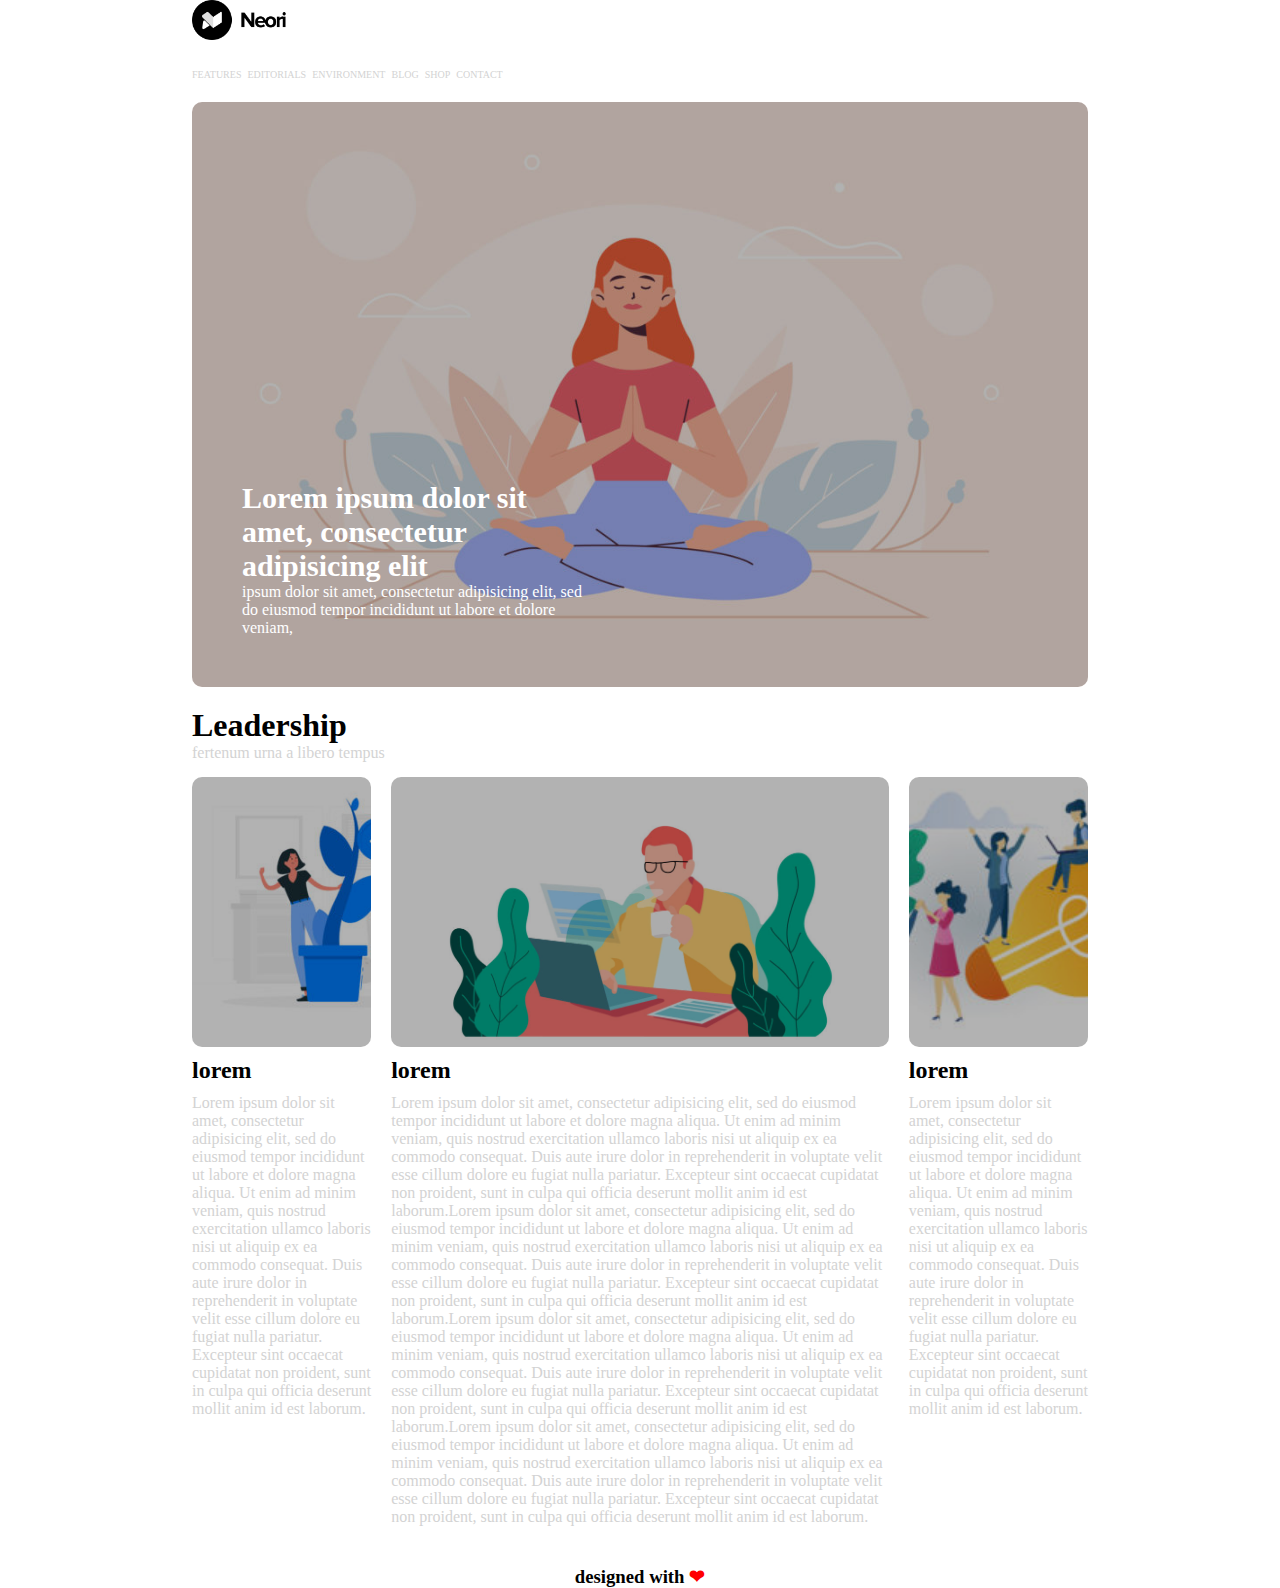
<file: index.html>
<!DOCTYPE html>
<html lang="en" dir="ltr">
  <head>
    <meta charset="utf-8">
    <title>struttura</title>
    <link rel="stylesheet" href="css/style.css">
    <link rel="preconnect" href="https://fonts.gstatic.com">
<link href="https://fonts.googleapis.com/css2?family=Montserrat:wght@600&display=swap" rel="stylesheet">
  </head>
  <body>
    <main>
      <!-- intestazione/navigazione -->
      <header>
        <img id="logo"src="img/logo.png" alt="logo della pagina">
        <nav>
          <ul>
            <li>FEATURES</li>
            <li>EDITORIALS</li>
            <li>ENVIRONMENT</li>
            <li>BLOG</li>
            <li>SHOP</li>
            <li>CONTACT</li>
          </ul>
        </nav>
      </header>
        <!-- contenuto  -->
      <section class="jumbotron">
        <div>
          <span>Lorem ipsum dolor sit amet, consectetur adipisicing elit</span>
          <br><span>ipsum dolor sit amet, consectetur adipisicing elit, sed do eiusmod tempor incididunt ut labore et dolore veniam,</span>
        </div>
        <div class="layover">
        </div>
      </section>
          <!-- articoli -->
      <section class="row">

        <div class="title">
          <h1>Leadership</h1>
          <span>fertenum urna a libero tempus</span>
        </div>

        <aside>
          <div class="img-left">
            <div class="layover">
            </div>
          </div>
          <h2>lorem</h2>
          <p>Lorem ipsum dolor sit amet, consectetur adipisicing elit, sed do eiusmod tempor incididunt ut labore et dolore magna aliqua. Ut enim ad minim veniam, quis nostrud exercitation ullamco laboris nisi ut aliquip ex ea commodo consequat. Duis aute irure dolor in reprehenderit in voluptate velit esse cillum dolore eu fugiat nulla pariatur. Excepteur sint occaecat cupidatat non proident, sunt in culpa qui officia deserunt mollit anim id est laborum.</p>
        </aside>

        <div class="center">
          <div class="img-center">
            <div class="layover">
            </div>
          </div>

          <h2>lorem</h2>
          <p>Lorem ipsum dolor sit amet, consectetur adipisicing elit, sed do eiusmod tempor incididunt ut labore et dolore magna aliqua. Ut enim ad minim veniam, quis nostrud exercitation ullamco laboris nisi ut aliquip ex ea commodo consequat. Duis aute irure dolor in reprehenderit in voluptate velit esse cillum dolore eu fugiat nulla pariatur. Excepteur sint occaecat cupidatat non proident, sunt in culpa qui officia deserunt mollit anim id est laborum.Lorem ipsum dolor sit amet, consectetur adipisicing elit, sed do eiusmod tempor incididunt ut labore et dolore magna aliqua. Ut enim ad minim veniam, quis nostrud exercitation ullamco laboris nisi ut aliquip ex ea commodo consequat. Duis aute irure dolor in reprehenderit in voluptate velit esse cillum dolore eu fugiat nulla pariatur. Excepteur sint occaecat cupidatat non proident, sunt in culpa qui officia deserunt mollit anim id est laborum.Lorem ipsum dolor sit amet, consectetur adipisicing elit, sed do eiusmod tempor incididunt ut labore et dolore magna aliqua. Ut enim ad minim veniam, quis nostrud exercitation ullamco laboris nisi ut aliquip ex ea commodo consequat. Duis aute irure dolor in reprehenderit in voluptate velit esse cillum dolore eu fugiat nulla pariatur. Excepteur sint occaecat cupidatat non proident, sunt in culpa qui officia deserunt mollit anim id est laborum.Lorem ipsum dolor sit amet, consectetur adipisicing elit, sed do eiusmod tempor incididunt ut labore et dolore magna aliqua. Ut enim ad minim veniam, quis nostrud exercitation ullamco laboris nisi ut aliquip ex ea commodo consequat. Duis aute irure dolor in reprehenderit in voluptate velit esse cillum dolore eu fugiat nulla pariatur. Excepteur sint occaecat cupidatat non proident, sunt in culpa qui officia deserunt mollit anim id est laborum.</p>
        </div>

        <aside>
          <div class="img-right">
            <div class="layover">
            </div>
          </div>

          <h2>lorem</h2>
          <p>Lorem ipsum dolor sit amet, consectetur adipisicing elit, sed do eiusmod tempor incididunt ut labore et dolore magna aliqua. Ut enim ad minim veniam, quis nostrud exercitation ullamco laboris nisi ut aliquip ex ea commodo consequat. Duis aute irure dolor in reprehenderit in voluptate velit esse cillum dolore eu fugiat nulla pariatur. Excepteur sint occaecat cupidatat non proident, sunt in culpa qui officia deserunt mollit anim id est laborum.</p>
        </aside>

      </section>
        <!-- pié pagina -->
      <footer>
        <h3>designed with <span id="red">&#x2764;</span></h3>
      </footer>
    </main>
  </body>
</html>
</file>
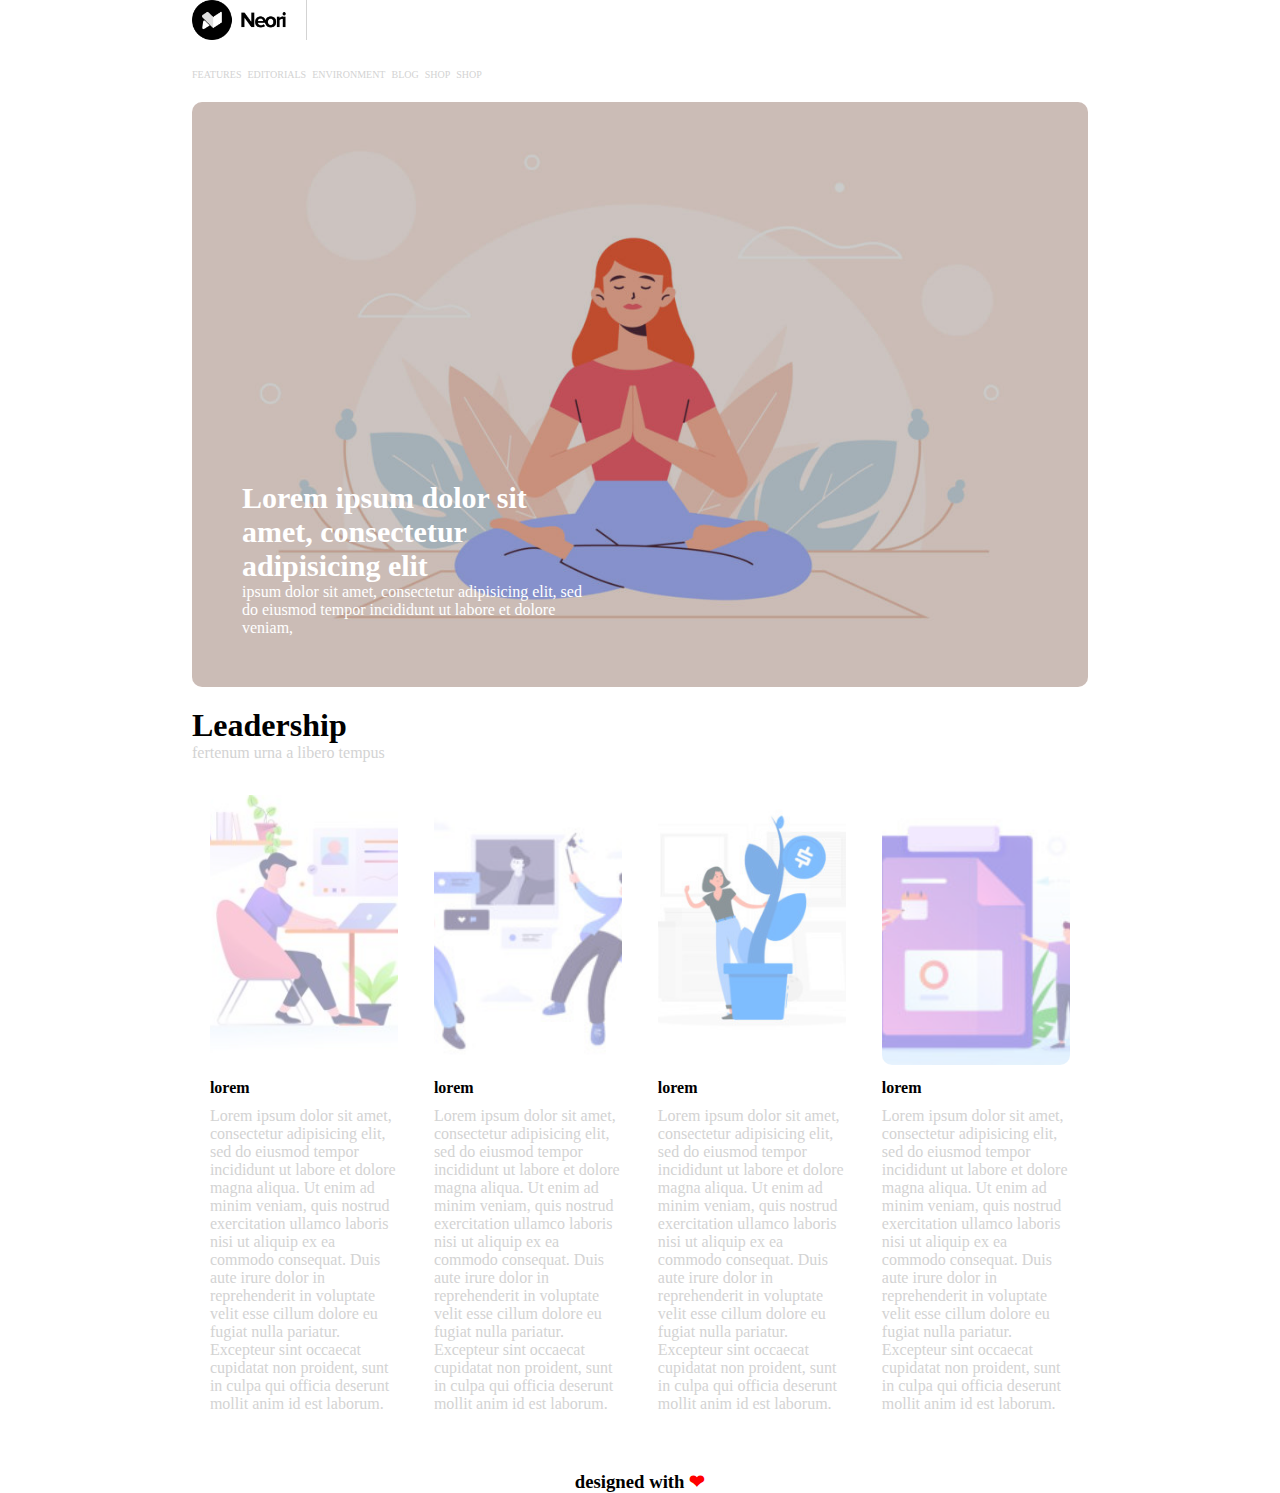
<file: bonus/index-bonus.html>
<!DOCTYPE html>
<html lang="en" dir="ltr">
  <head>
    <meta charset="utf-8">
    <title>struttura</title>
    <link rel="stylesheet" href="css/style-bonus.css">
    <link rel="preconnect" href="https://fonts.gstatic.com">
<link href="https://fonts.googleapis.com/css2?family=Montserrat:wght@600&display=swap" rel="stylesheet">
  </head>
  <body>
    <main>
      <!-- intestazione/navigazione -->
      <header>
        <img id="logo"src="../img/logo.png" alt="logo della pagina">
        <nav>
          <ul>
            <li><a href="https://github.com/chiefanunzio">FEATURES</a></li>
            <li><a href="https://github.com/chiefanunzio">EDITORIALS</a></li>
            <li><a href="https://github.com/chiefanunzio">ENVIRONMENT</a></li>
            <li><a href="https://github.com/chiefanunzio">BLOG</a></li>
            <li><a href="https://github.com/chiefanunzio">SHOP</a></li>
            <li><a href="https://github.com/chiefanunzio">SHOP</a></li>

          </ul>
        </nav>
      </header>
        <!-- contenuto  -->
      <section class="jumbotron">
        <div>
          <span>Lorem ipsum dolor sit amet, consectetur adipisicing elit</span>
          <br><span>ipsum dolor sit amet, consectetur adipisicing elit, sed do eiusmod tempor incididunt ut labore et dolore veniam,</span>
          </div>
          <div class="layover">
        </div>
      </section>
          <!-- articoli -->
      <section class="row">
        <div class="title">
          <h1>Leadership</h1>
          <span>fertenum urna a libero tempus</span>
        </div>

        <aside>
          <div>
            <img class="img-post"src="../img/img-4.jpg" alt="">
          </div>


          <h4>lorem</h4>
          <p>Lorem ipsum dolor sit amet, consectetur adipisicing elit, sed do eiusmod tempor incididunt ut labore et dolore magna aliqua. Ut enim ad minim veniam, quis nostrud exercitation ullamco laboris nisi ut aliquip ex ea commodo consequat. Duis aute irure dolor in reprehenderit in voluptate velit esse cillum dolore eu fugiat nulla pariatur. Excepteur sint occaecat cupidatat non proident, sunt in culpa qui officia deserunt mollit anim id est laborum.</p>
        </aside>

        <aside>
          <div>
            <img class="img-post"src="../img/img-5.jpg" alt="">
          </div>


          <h4>lorem</h4>
          <p>Lorem ipsum dolor sit amet, consectetur adipisicing elit, sed do eiusmod tempor incididunt ut labore et dolore magna aliqua. Ut enim ad minim veniam, quis nostrud exercitation ullamco laboris nisi ut aliquip ex ea commodo consequat. Duis aute irure dolor in reprehenderit in voluptate velit esse cillum dolore eu fugiat nulla pariatur. Excepteur sint occaecat cupidatat non proident, sunt in culpa qui officia deserunt mollit anim id est laborum.</p>
        </aside>

        <aside>
          <div>
            <img class="img-post"src="../img/img-1.jpg" alt="">
          </div>


          <h4>lorem</h4>
          <p>Lorem ipsum dolor sit amet, consectetur adipisicing elit, sed do eiusmod tempor incididunt ut labore et dolore magna aliqua. Ut enim ad minim veniam, quis nostrud exercitation ullamco laboris nisi ut aliquip ex ea commodo consequat. Duis aute irure dolor in reprehenderit in voluptate velit esse cillum dolore eu fugiat nulla pariatur. Excepteur sint occaecat cupidatat non proident, sunt in culpa qui officia deserunt mollit anim id est laborum.</p>
        </aside>

        <aside>
          <div>
            <img class="img-post"src="../img/img-2.jpg" alt="">
          </div>


          <h4>lorem</h4>
          <p>Lorem ipsum dolor sit amet, consectetur adipisicing elit, sed do eiusmod tempor incididunt ut labore et dolore magna aliqua. Ut enim ad minim veniam, quis nostrud exercitation ullamco laboris nisi ut aliquip ex ea commodo consequat. Duis aute irure dolor in reprehenderit in voluptate velit esse cillum dolore eu fugiat nulla pariatur. Excepteur sint occaecat cupidatat non proident, sunt in culpa qui officia deserunt mollit anim id est laborum.</p>
        </aside>
      </section>
          <!-- pié pagina -->
      <footer>
        <h3>designed with <span id="red">&#x2764;</span></h3>
      </footer>
    </main>
  </body>
</html>
</file>
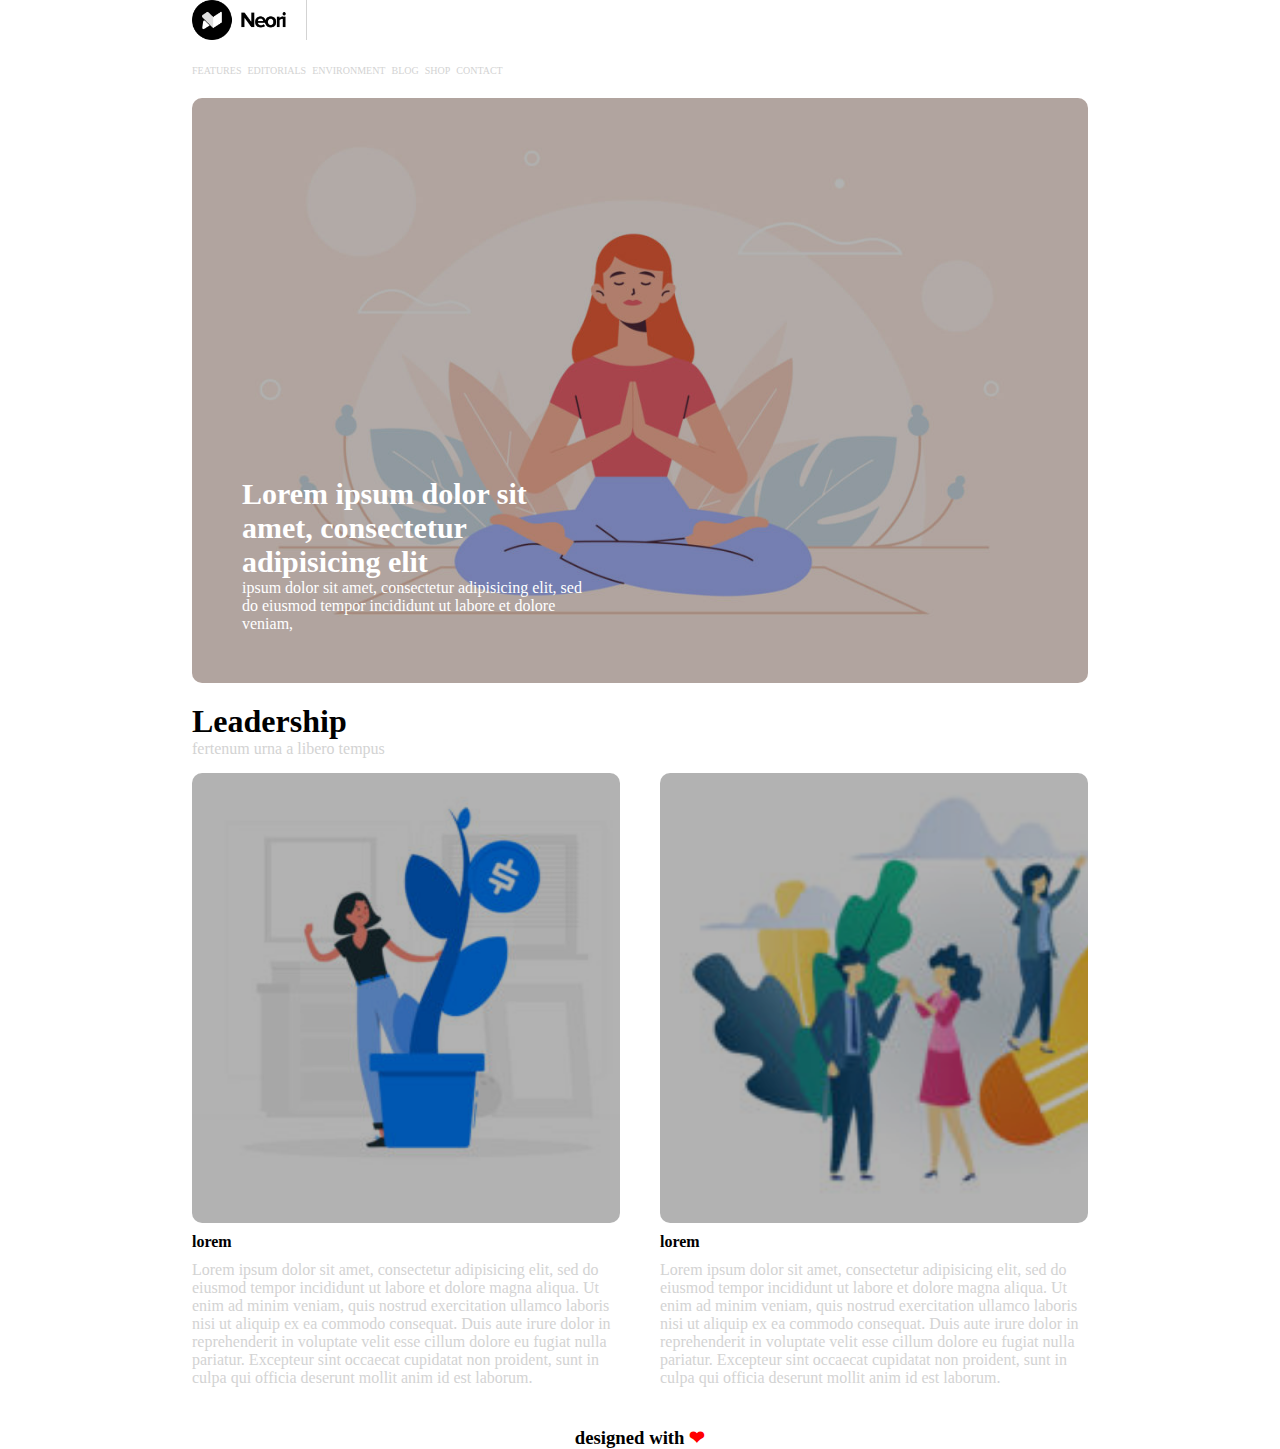
<file: bonus/index1.html>
<html lang="en" dir="ltr">
  <head>
    <meta charset="utf-8">
    <title>struttura bonus1</title>
    <link rel="stylesheet" href="css/style1.css">
    <link rel="preconnect" href="https://fonts.gstatic.com">
<link href="https://fonts.googleapis.com/css2?family=Montserrat:wght@600&display=swap" rel="stylesheet">
  </head>
  <body>
    <main>
      <!-- intestazione/navigazione -->
      <header>
        <img id="logo"src="../img/logo.png" alt="logo della pagina">
        <nav>
          <ul>
            <li>FEATURES</li>
            <li>EDITORIALS</li>
            <li>ENVIRONMENT</li>
            <li>BLOG</li>
            <li>SHOP</li>
            <li>CONTACT</li>
          </ul>
        </nav>
      </header>
        <!-- contenuto  -->
      <section class="jumbotron">
        <div>
          <span>Lorem ipsum dolor sit amet, consectetur adipisicing elit</span>
          <br><span>ipsum dolor sit amet, consectetur adipisicing elit, sed do eiusmod tempor incididunt ut labore et dolore veniam,</span>
        </div>
        <div class="layover">
        </div>
      </section>

      <section class="row">

        <div class="title">
          <h1>Leadership</h1>
          <span>fertenum urna a libero tempus</span>
        </div>

        <aside class="left">
          <div class="img-left">
            <div class="layover">
            </div>
          </div>
          <h4>lorem</h4>
          <p>Lorem ipsum dolor sit amet, consectetur adipisicing elit, sed do eiusmod tempor incididunt ut labore et dolore magna aliqua. Ut enim ad minim veniam, quis nostrud exercitation ullamco laboris nisi ut aliquip ex ea commodo consequat. Duis aute irure dolor in reprehenderit in voluptate velit esse cillum dolore eu fugiat nulla pariatur. Excepteur sint occaecat cupidatat non proident, sunt in culpa qui officia deserunt mollit anim id est laborum.</p>
        </aside>

        <aside>
          <div class="img-right">
            <div class="layover">
            </div>
          </div>
          <h4>lorem</h4>
          <p>Lorem ipsum dolor sit amet, consectetur adipisicing elit, sed do eiusmod tempor incididunt ut labore et dolore magna aliqua. Ut enim ad minim veniam, quis nostrud exercitation ullamco laboris nisi ut aliquip ex ea commodo consequat. Duis aute irure dolor in reprehenderit in voluptate velit esse cillum dolore eu fugiat nulla pariatur. Excepteur sint occaecat cupidatat non proident, sunt in culpa qui officia deserunt mollit anim id est laborum.</p>
        </aside>

      </section>
        <!-- pié pagina -->
      <footer>
        <h3>designed with <span id="red">&#x2764;</span></h3>
      </footer>
    </main>
  </body>
</html>
</file>
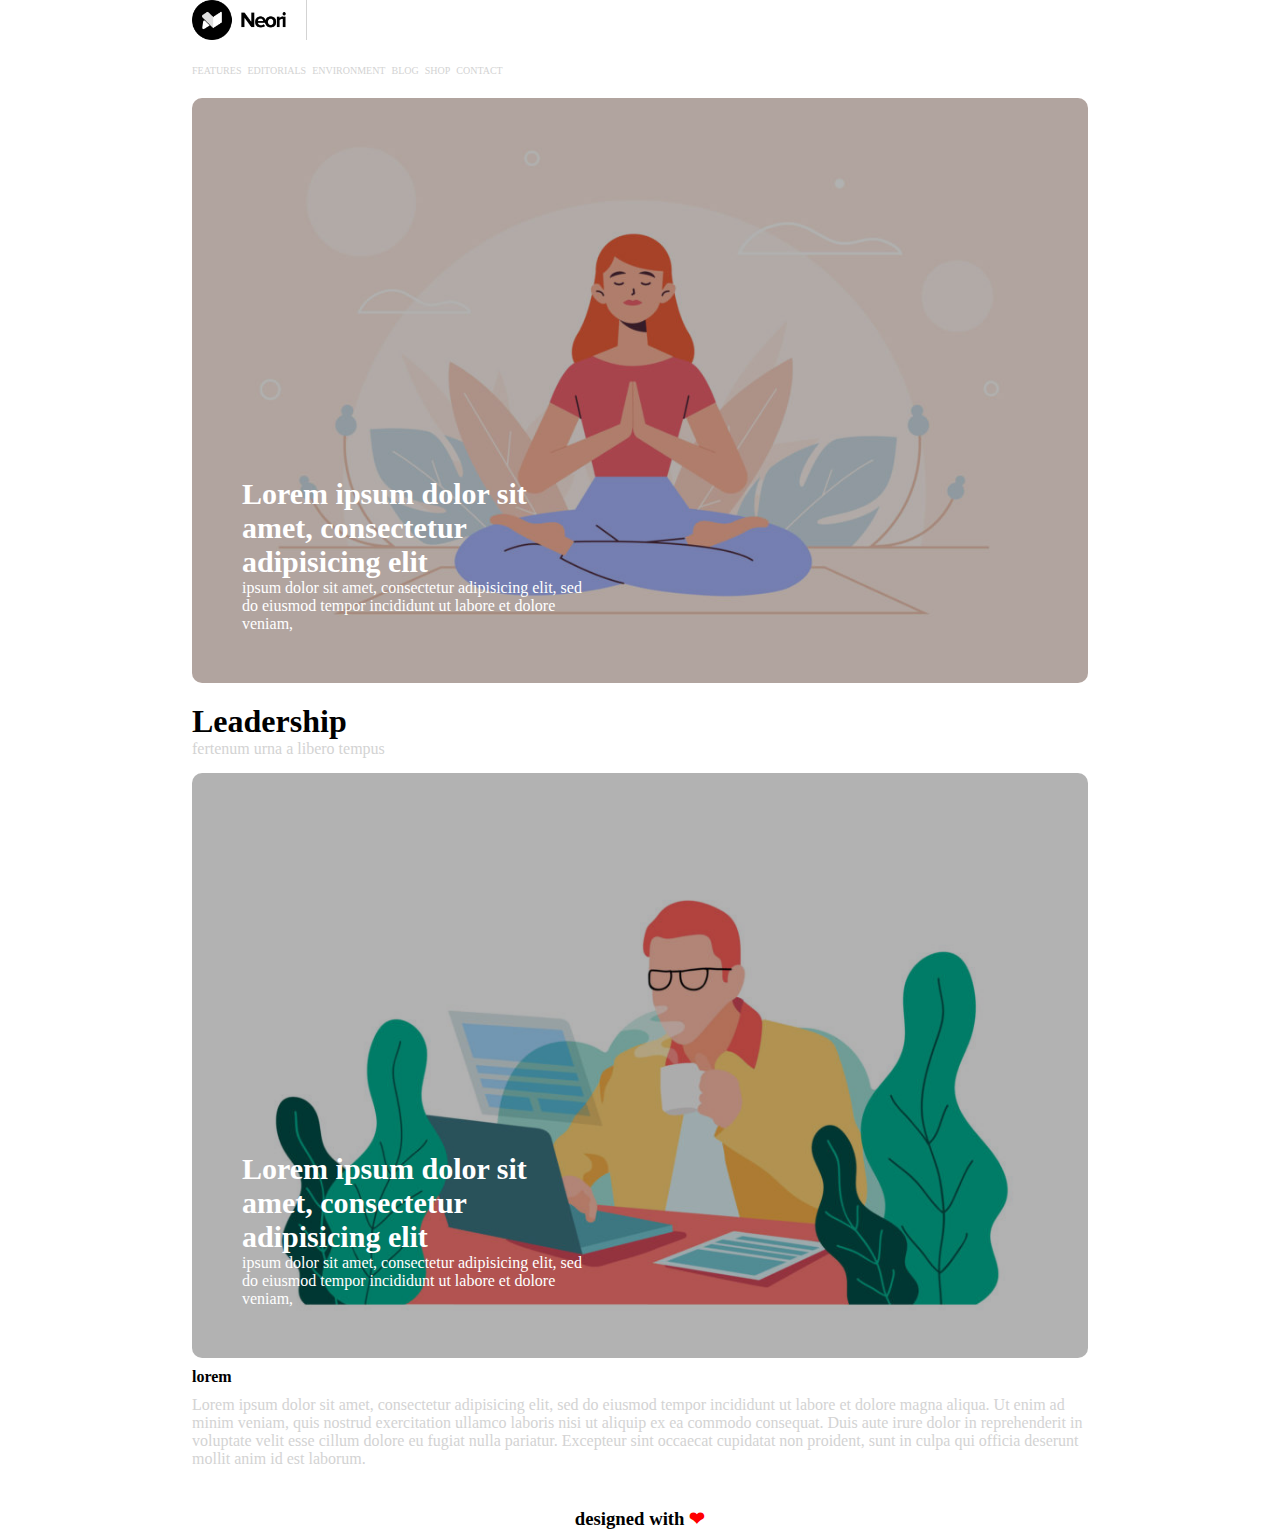
<file: bonus/index2.html>
<html lang="en" dir="ltr">
  <head>
    <meta charset="utf-8">
    <title>struttura bonus1</title>
    <link rel="stylesheet" href="css/style2.css">
    <link rel="preconnect" href="https://fonts.gstatic.com">
<link href="https://fonts.googleapis.com/css2?family=Montserrat:wght@600&display=swap" rel="stylesheet">
  </head>
  <body>
    <main>
      <!-- intestazione/navigazione -->
      <header>
        <img id="logo"src="../img/logo.png" alt="logo della pagina">
        <nav>
          <ul>
            <li>FEATURES</li>
            <li>EDITORIALS</li>
            <li>ENVIRONMENT</li>
            <li>BLOG</li>
            <li>SHOP</li>
            <li>CONTACT</li>
          </ul>
        </nav>
      </header>
        <!-- contenuto  -->
      <section class="jumbotron yoga">
        <div>
          <span>Lorem ipsum dolor sit amet, consectetur adipisicing elit</span>
          <br><span>ipsum dolor sit amet, consectetur adipisicing elit, sed do eiusmod tempor incididunt ut labore et dolore veniam,</span>
        </div>
        <div class="layover">
        </div>
      </section>

        <div class="title">
          <h1>Leadership</h1>
          <span>fertenum urna a libero tempus</span>
        </div>

        <section class="jumbotron pattern">
          <div>
            <span>Lorem ipsum dolor sit amet, consectetur adipisicing elit</span>
            <br><span>ipsum dolor sit amet, consectetur adipisicing elit, sed do eiusmod tempor incididunt ut labore et dolore veniam,</span>
          </div>
          <div class="layover">
          </div>
        </section>
        <div>
          <h4>lorem</h4>
          <p>Lorem ipsum dolor sit amet, consectetur adipisicing elit, sed do eiusmod tempor incididunt ut labore et dolore magna aliqua. Ut enim ad minim veniam, quis nostrud exercitation ullamco laboris nisi ut aliquip ex ea commodo consequat. Duis aute irure dolor in reprehenderit in voluptate velit esse cillum dolore eu fugiat nulla pariatur. Excepteur sint occaecat cupidatat non proident, sunt in culpa qui officia deserunt mollit anim id est laborum.</p>
        </div>
        <!-- pié pagina -->
      <footer>
        <h3>designed with <span id="red">&#x2764;</span></h3>
      </footer>
    </main>
  </body>
</html>
</file>
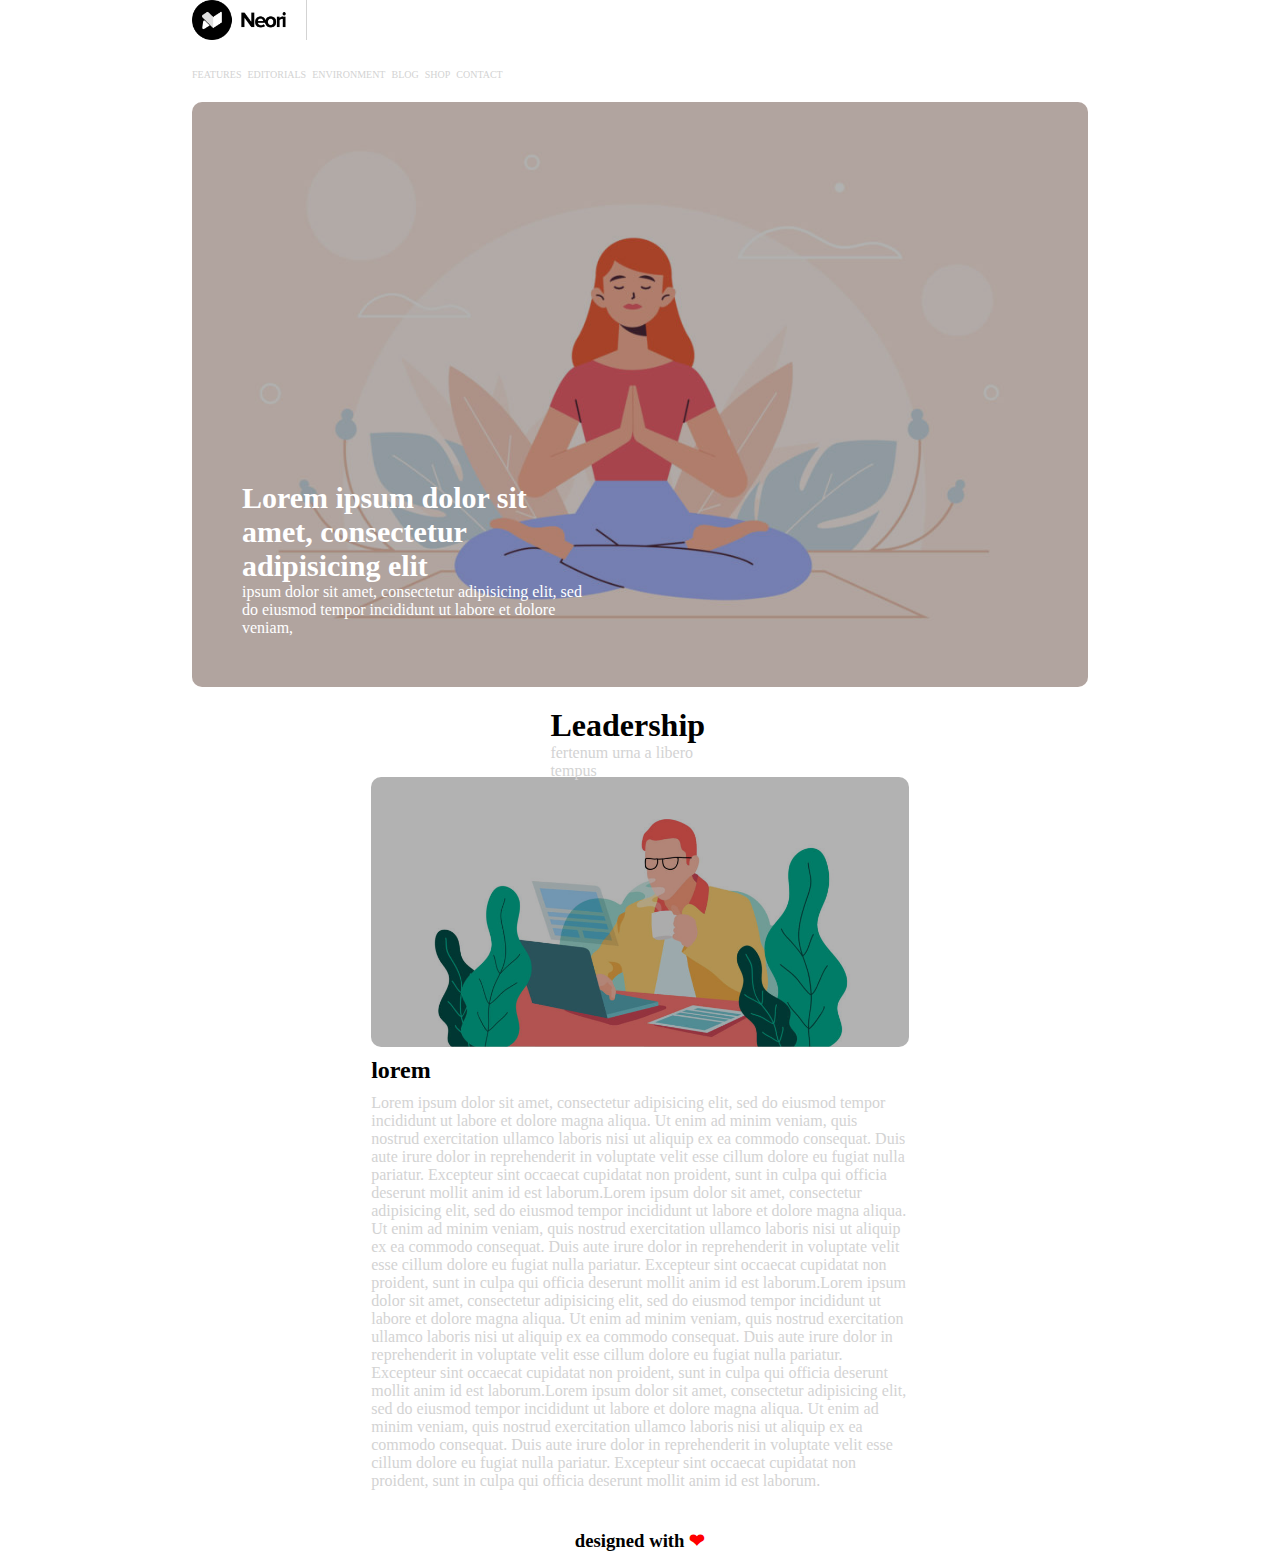
<file: bonus/index3.html>
<!DOCTYPE html>
<html lang="en" dir="ltr">
  <head>
    <meta charset="utf-8">
    <title>struttura</title>
    <link rel="stylesheet" href="css/style3.css">
    <link rel="preconnect" href="https://fonts.gstatic.com">
<link href="https://fonts.googleapis.com/css2?family=Montserrat:wght@600&display=swap" rel="stylesheet">
  </head>
  <body>
    <main>
      <!-- intestazione/navigazione -->
      <header>
        <img id="logo"src="../img/logo.png" alt="logo della pagina">
        <nav>
          <ul>
            <li>FEATURES</li>
            <li>EDITORIALS</li>
            <li>ENVIRONMENT</li>
            <li>BLOG</li>
            <li>SHOP</li>
            <li>CONTACT</li>
          </ul>
        </nav>
      </header>
        <!-- contenuto  -->
      <section class="jumbotron">
        <div>
          <span>Lorem ipsum dolor sit amet, consectetur adipisicing elit</span>
          <br><span>ipsum dolor sit amet, consectetur adipisicing elit, sed do eiusmod tempor incididunt ut labore et dolore veniam,</span>
        </div>
        <div class="layover">
        </div>
      </section>
          <!-- articoli -->
      <div class="title">
        <h1>Leadership</h1>
        <span>fertenum urna a libero tempus</span>
      </div>

      <div class="center">
        <div class="img-center">
          <div class="layover">
          </div>
        </div>

        <h2>lorem</h2>
        <p>Lorem ipsum dolor sit amet, consectetur adipisicing elit, sed do eiusmod tempor incididunt ut labore et dolore magna aliqua. Ut enim ad minim veniam, quis nostrud exercitation ullamco laboris nisi ut aliquip ex ea commodo consequat. Duis aute irure dolor in reprehenderit in voluptate velit esse cillum dolore eu fugiat nulla pariatur. Excepteur sint occaecat cupidatat non proident, sunt in culpa qui officia deserunt mollit anim id est laborum.Lorem ipsum dolor sit amet, consectetur adipisicing elit, sed do eiusmod tempor incididunt ut labore et dolore magna aliqua. Ut enim ad minim veniam, quis nostrud exercitation ullamco laboris nisi ut aliquip ex ea commodo consequat. Duis aute irure dolor in reprehenderit in voluptate velit esse cillum dolore eu fugiat nulla pariatur. Excepteur sint occaecat cupidatat non proident, sunt in culpa qui officia deserunt mollit anim id est laborum.Lorem ipsum dolor sit amet, consectetur adipisicing elit, sed do eiusmod tempor incididunt ut labore et dolore magna aliqua. Ut enim ad minim veniam, quis nostrud exercitation ullamco laboris nisi ut aliquip ex ea commodo consequat. Duis aute irure dolor in reprehenderit in voluptate velit esse cillum dolore eu fugiat nulla pariatur. Excepteur sint occaecat cupidatat non proident, sunt in culpa qui officia deserunt mollit anim id est laborum.Lorem ipsum dolor sit amet, consectetur adipisicing elit, sed do eiusmod tempor incididunt ut labore et dolore magna aliqua. Ut enim ad minim veniam, quis nostrud exercitation ullamco laboris nisi ut aliquip ex ea commodo consequat. Duis aute irure dolor in reprehenderit in voluptate velit esse cillum dolore eu fugiat nulla pariatur. Excepteur sint occaecat cupidatat non proident, sunt in culpa qui officia deserunt mollit anim id est laborum.</p>
      </div>
        <!-- pié pagina -->
      <footer>
        <h3>designed with <span id="red">&#x2764;</span></h3>
      </footer>
    </main>
  </body>
</html>
</file>
<file: css/style.css>
*{
  margin: 0;
  padding: 0;
  box-sizing: border-box;
  font-family: 'Montserrat'sans-serif;
}

main{
  width: 70vw;
  margin: auto;
}

.layover{
  width: 100%;
  height: 100%;
  background-color: rgba(0,0,0,0.3);
  border-radius: 10px;
}

}
    /* regole header */
header{
  height: 10vh;
  margin-top: 10px;
}

#logo{
  height: 40px;
  margin-bottom: 20px;
}

ul li{
  display: inline-block;
  font-size: 10px;
  color: lightgrey;
  margin-right: 2px;
}
    /* jumbotrom */
.jumbotron{
  height:65vh;
  width: 100%;
  background-image: url("../img/banner.jpg");
  background-size: cover;
  background-position: center;
  border-radius: 10px;
  margin-top:20px;
  position: relative;
}

.jumbotron div:first-child{
  width: 50%;
  position: absolute;
  bottom: 0;
  left: 0;
  padding:50px;
  color:white;
}

div span:first-child{
  font-size: 30px;
  font-weight: bold;
}
  /* parte articolo float */
.row{
  margin-top: 10px;
}

.row::after{
  content:'';
  display: table;
  clear: both;
}

div span:only-of-type{
  color:lightgrey;
}

.title{
  height: 50px;
  margin: 20px 0;
}

aside, .center{
  float: left;
}

aside{
  width: 20%;
}

.center{
  width: calc(60% - 40px);
  margin: 0 20px;
}
      /* immagini articolo */
div[class^="img"]{
  height: 30vh;
}

.img-left{
  background-image: url("../img/img-1.jpg");
  background-size: cover;
}

.img-right{
  background-image: url("../img/img-3.jpg");
  background-size: cover;
  background-position: center;
}

.img-center{
  background-image: url("../img/banner-2.jpg");
  background-position: center;
  background-size: cover;
  background-repeat: no-repeat;
}
      /* paragrafi e footer */
h2, p{
  margin-top: 10px;
}

p{
  color: lightgrey;
}

footer{
  margin-top: 40px;
  text-align: center;
}

#red{
  color: red;
}
</file>
<file: bonus/css/style-bonus.css>
*{
  margin: 0;
  padding: 0;
  box-sizing: border-box;
  font-family: 'Montserrat'sans-serif;
}

main{
  width: 70vw;
  margin: auto;
}

.layover{
  width: 100%;
  height: 100%;
  background-color: rgba(0,0,0,0.2);
  border-radius: 10px;
}

}
    /* regole header */
header{
  height: 10vh;
  margin-top: 10px;
}

#logo{
  height: 40px;
  margin-bottom: 20px;
  border-right: 1px solid lightgrey;
  padding-right: 20px;
}

nav ul li{
  display: inline-block;
  font-size: 10px;
  margin-right: 2px;
}

a{
  text-decoration: none;
  color: lightgrey;
}

li:hover{
  background-color: black;
  font-size: 15px;

}
    /* jumbotrom */
.jumbotron{
  height:65vh;
  width: 100%;
  background-image: url("../../img/banner.jpg");
  background-size: cover;
  background-position: center;
  border-radius: 10px;
  margin-top:20px;
  position: relative;
}

.jumbotron div:first-child{
  width: 50%;
  position: absolute;
  bottom: 0;
  left: 0;
  padding:50px;
  color:white;
}

div span:first-child{
  font-size: 30px;
  font-weight: bold;
}
  /* parte articolo float */
.row{
  margin-top: 10px;
}

.row::after{
  content:'';
  display: table;
  clear: both;
}

div span:only-of-type{
  color:lightgrey;
}

.title{
  height: 50px;
  margin: 20px 0;
}

aside{
  float: left;
  width: 21%;
  margin:2%;
}

.img-post{
  height: 30vh;
  width: 100%;
  object-fit: cover;
  opacity: 0.5;
  border-radius: 10px;
}

.img-post:hover{
  opacity: 1;
  border: 1px solid;
  padding: 10px;
  box-shadow: 5px 10px 18px lightblue;
}

      /* paragrafi e footer */
h4, p{
  margin-top: 10px;
}

p{
  color: lightgrey;
}

footer{
  margin-top: 40px;
  text-align: center;
}

#red{
  color: red;
}
</file>
<file: bonus/css/style1.css>
*{
  margin: 0;
  padding: 0;
  box-sizing: border-box;
  font-family: 'Montserrat'sans-serif;
}

main{
  width: 70vw;
  margin: auto;
}

.layover{
  width: 100%;
  height: 100%;
  background-color: rgba(0,0,0,0.3);
  border-radius: 10px;
}

}
    /* regole header */
header{
  height: 10vh;
  margin-top: 10px;
}

#logo{
  height: 40px;
  margin-bottom: 20px;
  border-right: 1px solid lightgrey;
  padding-right: 20px;
}

ul li{
  display: inline-block;
  font-size: 10px;
  color: lightgrey;
  margin-right: 2px;
}
    /* jumbotrom */
.jumbotron{
  height:65vh;
  width: 100%;
  background-image: url("../../img/banner.jpg");
  background-size: cover;
  background-position: center;
  border-radius: 10px;
  margin-top:20px;
  position: relative;
}

.jumbotron div:first-child{
  width: 50%;
  position: absolute;
  bottom: 0;
  left: 0;
  padding:50px;
  color:white;
}

div span:first-child{
  font-size: 30px;
  font-weight: bold;
}
  /* parte articolo float */
.row{
  margin-top: 10px;
}

.row::after{
  content:'';
  display: table;
  clear: both;
}

div span:only-of-type{
  color:lightgrey;
}

.title{
  height: 50px;
  margin: 20px 0;
}

aside{
  float: left;
  width: calc(50% - 20px);
}

.left{
  margin-right: 40px;
}

      /* immagini articolo */
div[class^="img"]{
  height: 50vh;
  background-size: cover;
  background-position:
}

.img-left{
  background-image: url("../../img/img-1.jpg");
}

.img-right{
  background-image: url("../../img/img-3.jpg");
}

      /* paragrafi e footer */
h4, p{
  margin-top: 10px;
}

p{
  color: lightgrey;
}

footer{
  margin-top: 40px;
  text-align: center;
}

#red{
  color: red;
}
</file>
<file: bonus/css/style2.css>
*{
  margin: 0;
  padding: 0;
  box-sizing: border-box;
  font-family: 'Montserrat'sans-serif;
}

main{
  width: 70vw;
  margin: auto;
}

.layover{
  width: 100%;
  height: 100%;
  background-color: rgba(0,0,0,0.3);
  border-radius: 10px;
}

}
    /* regole header */
header{
  height: 10vh;
  margin-top: 10px;
}

#logo{
  height: 40px;
  margin-bottom: 20px;
  border-right: 1px solid lightgrey;
  padding-right: 20px;
}

ul li{
  display: inline-block;
  font-size: 10px;
  color: lightgrey;
  margin-right: 2px;
}
    /* jumbotrom */
.jumbotron{
  height:65vh;
  width: 100%;
  background-size: cover;
  background-position: center;
  border-radius: 10px;
  margin-top:20px;
  position: relative;
}

.yoga{
    background-image: url("../../img/banner.jpg");
}

.jumbotron div:first-child{
  width: 50%;
  position: absolute;
  bottom: 0;
  left: 0;
  padding:50px;
  color:white;
}

div span:first-child{
  font-size: 30px;
  font-weight: bold;
}
  /* parte articolo float */

div span:only-of-type{
  color:lightgrey;
}

.title{
  height: 50px;
  margin: 20px 0;
}

.box{
  margin-top: 10px;
  position: relative;
}

div[class^="img"]{
  height: 50vh;
  background-size: cover;
  background-position:center;
}

.jumbotron.pattern{
  background-image: url("../../img/banner-2.jpg");
}

      /* paragrafi e footer */
h4, p{
  margin-top: 10px;
}

p{
  color: lightgrey;
}

footer{
  margin-top: 40px;
  text-align: center;
}

#red{
  color: red;
}
</file>
<file: bonus/css/style3.css>
*{
  margin: 0;
  padding: 0;
  box-sizing: border-box;
  font-family: 'Montserrat'sans-serif;
}

main{
  width: 70vw;
  margin: auto;
}

.layover{
  width: 100%;
  height: 100%;
  background-color: rgba(0,0,0,0.3);
  border-radius: 10px;
}

}
    /* regole header */
header{
  height: 10vh;
  margin-top: 10px;
}

#logo{
  height: 40px;
  margin-bottom: 20px;
  border-right: 1px solid lightgrey;
  padding-right: 20px;
}

ul li{
  display: inline-block;
  font-size: 10px;
  color: lightgrey;
  margin-right: 2px;
}
    /* jumbotrom */
.jumbotron{
  height:65vh;
  width: 100%;
  background-image: url("../../img/banner.jpg");
  background-size: cover;
  background-position: center;
  border-radius: 10px;
  margin-top:20px;
  position: relative;
}

.jumbotron div:first-child{
  width: 50%;
  position: absolute;
  bottom: 0;
  left: 0;
  padding:50px;
  color:white;
}

div span:first-child{
  font-size: 30px;
  font-weight: bold;
}
  /* parte articolo float */

div span:only-of-type{
  color:lightgrey;
}

.title{
  height: 50px;
  width: 20%;
  margin: 20px auto;
}

.center{
  width: 60%;
  margin: 10px auto;
}
      /* immagini articolo */
div[class^="img"]{
  height: 30vh;
}

.img-center{
  background-image: url("../../img/banner-2.jpg");
  background-position: center;
  background-size: cover;
}
      /* paragrafi e footer */
h2, p{
  margin-top: 10px;
}

p{
  color: lightgrey;
}

footer{
  margin-top: 40px;
  text-align: center;
}

#red{
  color: red;
}
</file>
